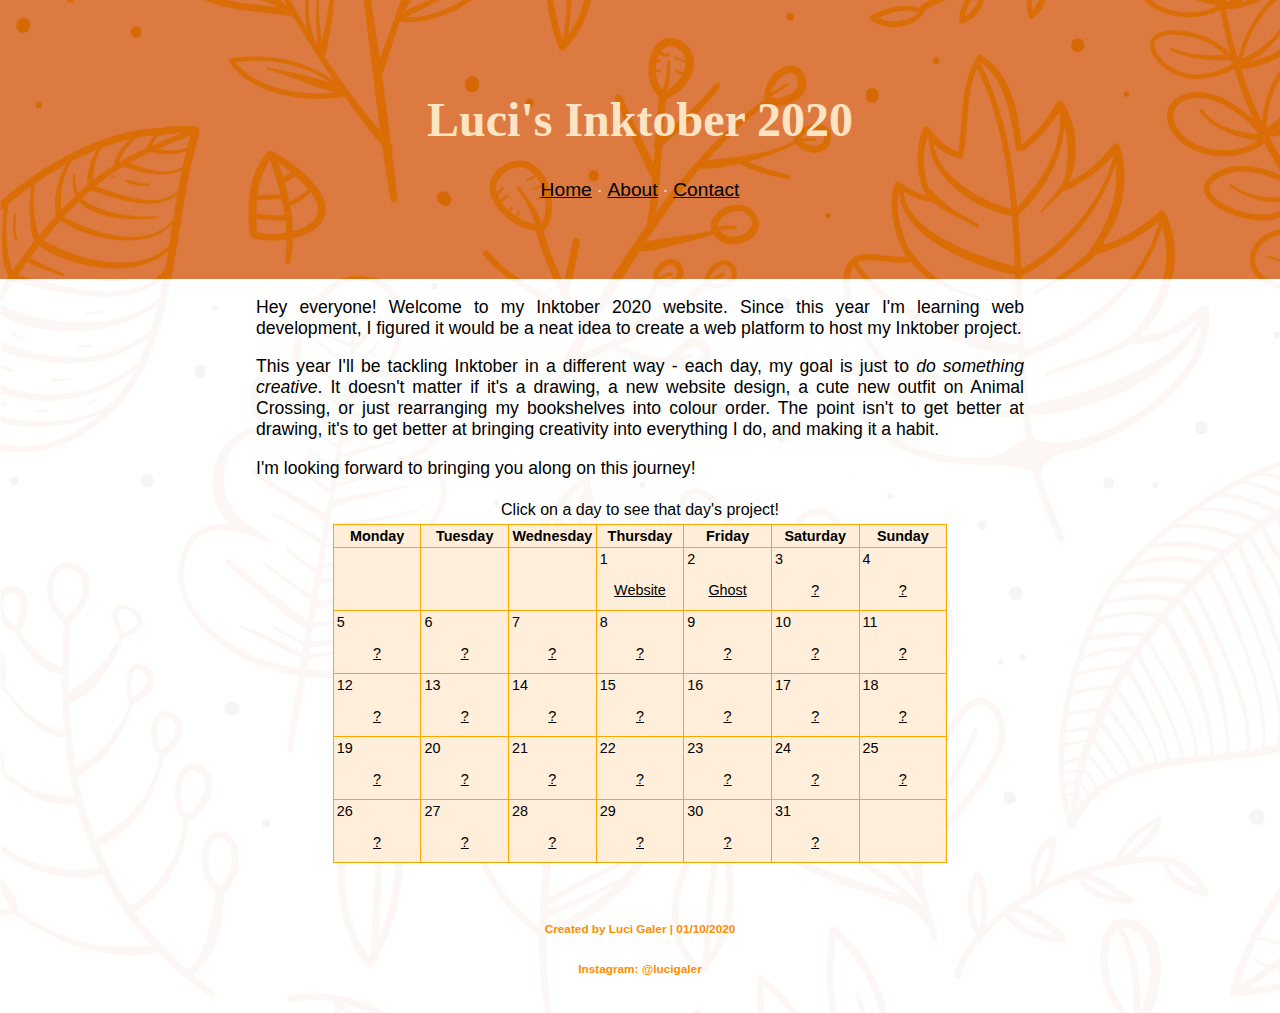
<file: Inktober/index.html>
<!DOCTYPE html>
<html>
  <head>
    <title>Luci's Inktober 2020</title>
    <link href="./resources/styles.css" type="text/css" rel="stylesheet">
  </head>

  <body>
    <header>
      <h1>Luci's Inktober 2020</h1>
      <nav>
        <p><a href="./index.html" class="link">Home</a> &middot; <a href="./about.html" class="link">About</a> &middot; <a href="#contact" class="link">Contact</a></p>
      </nav>
    </header>

    <main class="center">
      <section class="description">
        <p>Hey everyone! Welcome to my Inktober 2020 website. Since this year I'm learning web development, I figured it would be a neat idea to create a web platform to host my Inktober project.</p>
        <p>This year I'll be tackling Inktober in a different way - each day, my goal is just to <em>do something creative</em>. It doesn't matter if it's a drawing, a new website design, a cute new outfit on Animal Crossing, or just rearranging my bookshelves into colour order. The point isn't to get better at drawing, it's to get better at bringing creativity into everything I do, and making it a habit.</p>
        <p>I'm looking forward to bringing you along on this journey!</p>
      </section>
      <section class="calendar">

        <table>
          <caption class="caption">Click on a day to see that day's project!</caption>
          <thead>
            <tr>
              <th>Monday</th>
              <th>Tuesday</th>
              <th>Wednesday</th>
              <th>Thursday</th>
              <th>Friday</th>
              <th>Saturday</th>
              <th>Sunday</th>
            </tr>
          </thead>
          <tbody>
            <tr>
              <td rowspan="2" class="clean"></td>
              <td rowspan="2" class="clean"></td>
              <td rowspan="2" class="clean"></td>
              <td class="cal-number">1</td>
              <td class="cal-number">2</td>
              <td class="cal-number">3</td>
              <td class="cal-number">4</td>
            </tr>
            <tr>
              <td class="clean"><a href="./index.html" class="cal-link">Website</a></td>
              <td class="clean"><a href="./projects/day-2.html" class="cal-link">Ghost</a></td>
              <td class="clean"><a href="./projects/day-3.html" class="cal-link">?</a></td>
              <td class="clean"><a href="./projects/day-4.html" class="cal-link">?</a></td>
            </tr>
            <tr>
              <td class="cal-number">5</td>
              <td class="cal-number">6</td>
              <td class="cal-number">7</td>
              <td class="cal-number">8</td>
              <td class="cal-number">9</td>
              <td class="cal-number">10</td>
              <td class="cal-number">11</td>
            </tr>
            <tr>
              <td class="clean"><a href="./projects/day-n.html" class="cal-link">?</a></td>
              <td class="clean"><a href="./projects/day-n.html" class="cal-link">?</a></td>
              <td class="clean"><a href="./projects/day-n.html" class="cal-link">?</a></td>
              <td class="clean"><a href="./projects/day-n.html" class="cal-link">?</a></td>
              <td class="clean"><a href="./projects/day-n.html" class="cal-link">?</a></td>
              <td class="clean"><a href="./projects/day-n.html" class="cal-link">?</a></td>
              <td class="clean"><a href="./projects/day-n.html" class="cal-link">?</a></td>
            </tr>
            <tr>
              <td class="cal-number">12</td>
              <td class="cal-number">13</td>
              <td class="cal-number">14</td>
              <td class="cal-number">15</td>
              <td class="cal-number">16</td>
              <td class="cal-number">17</td>
              <td class="cal-number">18</td>
            </tr>
            <tr>
              <td class="clean"><a href="./projects/day-n.html" class="cal-link">?</a></td>
              <td class="clean"><a href="./projects/day-n.html" class="cal-link">?</a></td>
              <td class="clean"><a href="./projects/day-n.html" class="cal-link">?</a></td>
              <td class="clean"><a href="./projects/day-n.html" class="cal-link">?</a></td>
              <td class="clean"><a href="./projects/day-n.html" class="cal-link">?</a></td>
              <td class="clean"><a href="./projects/day-n.html" class="cal-link">?</a></td>
              <td class="clean"><a href="./projects/day-n.html" class="cal-link">?</a></td>
            </tr>
            <tr>
              <td class="cal-number">19</td>
              <td class="cal-number">20</td>
              <td class="cal-number">21</td>
              <td class="cal-number">22</td>
              <td class="cal-number">23</td>
              <td class="cal-number">24</td>
              <td class="cal-number">25</td>
            </tr>
            <tr>
              <td class="clean"><a href="./projects/day-n.html" class="cal-link">?</a></td>
              <td class="clean"><a href="./projects/day-n.html" class="cal-link">?</a></td>
              <td class="clean"><a href="./projects/day-n.html" class="cal-link">?</a></td>
              <td class="clean"><a href="./projects/day-n.html" class="cal-link">?</a></td>
              <td class="clean"><a href="./projects/day-n.html" class="cal-link">?</a></td>
              <td class="clean"><a href="./projects/day-n.html" class="cal-link">?</a></td>
              <td class="clean"><a href="./projects/day-n.html" class="cal-link">?</a></td>
            </tr>
            <tr>
              <td class="cal-number">26</td>
              <td class="cal-number">27</td>
              <td class="cal-number">28</td>
              <td class="cal-number">29</td>
              <td class="cal-number">30</td>
              <td class="cal-number">31</td>
              <td class="cal-number"></td>
            </tr>
            <tr>
              <td class="clean"><a href="./projects/day-n.html" class="cal-link">?</a></td>
              <td class="clean"><a href="./projects/day-n.html" class="cal-link">?</a></td>
              <td class="clean"><a href="./projects/day-n.html" class="cal-link">?</a></td>
              <td class="clean"><a href="./projects/day-n.html" class="cal-link">?</a></td>
              <td class="clean"><a href="./projects/day-n.html" class="cal-link">?</a></td>
              <td class="clean"><a href="./projects/day-n.html" class="cal-link">?</a></td>
              <td class="cal-number"></td>
            </tr>
          </tbody>
        </table>

      </section>
    </main>
    <br>
    <footer>
      <h6>Created by Luci Galer | 01/10/2020</h6>
      <h6 id="contact">Instagram: @lucigaler</h6>
    </footer>
  </body>
</html>
</file>
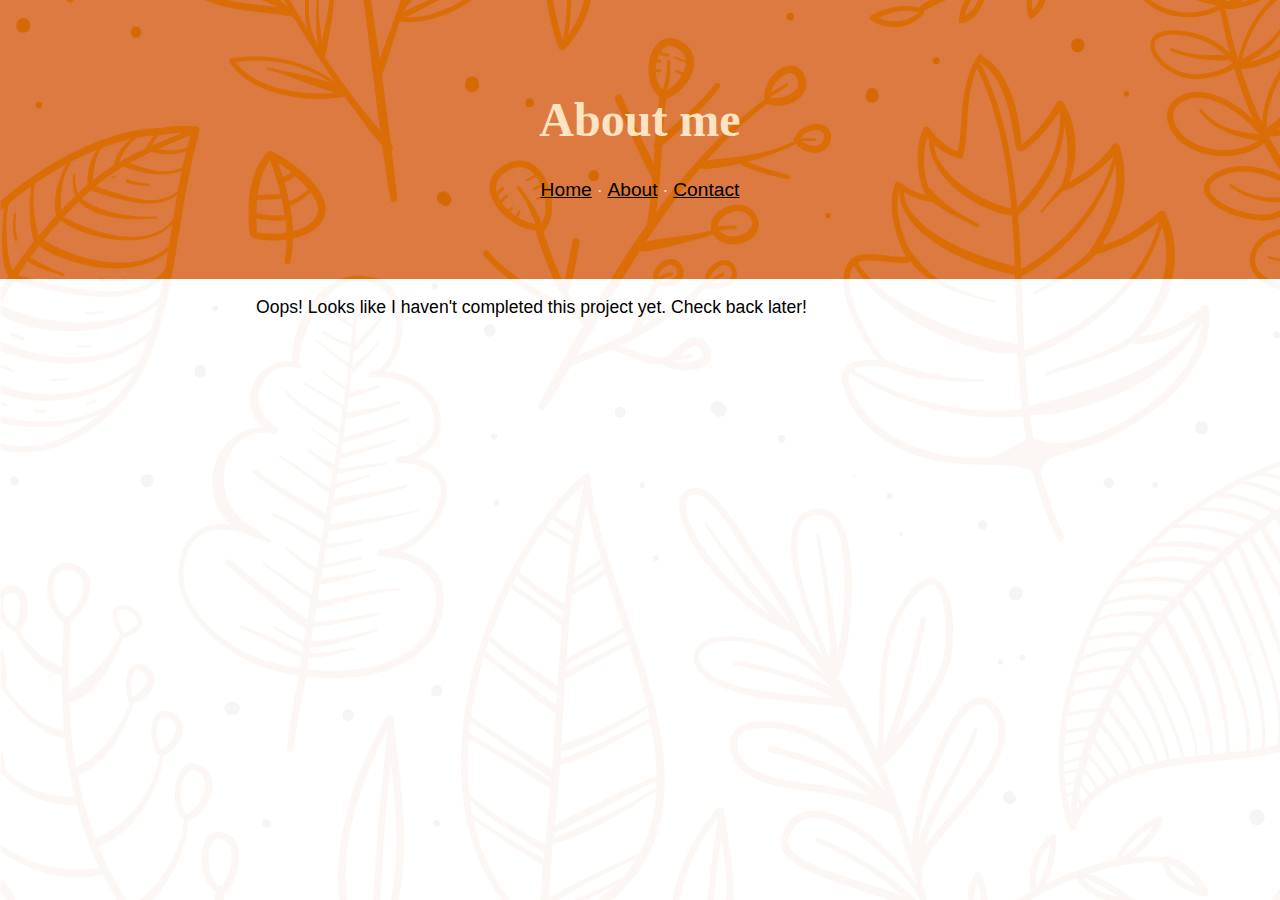
<file: Inktober/about.html>
<!DOCTYPE html>
<html>
  <head>
    <title>Luci's Inktober 2020 | About</title>
    <link href="./resources/styles.css" type="text/css" rel="stylesheet">
  </head>

  <body>
    <header>
      <h1>About me</h1>
      <nav>
        <p><a href="./index.html" class="link">Home</a> &middot; <a href="./about.html" class="link">About</a> &middot; <a href="./index.html/#contact" class="link">Contact</a></p>
      </nav>
    </header>
    <main class="center">
      <p>Oops! Looks like I haven't completed this project yet. Check back later!</p>
    </main>
  </body>

</html>
</file>
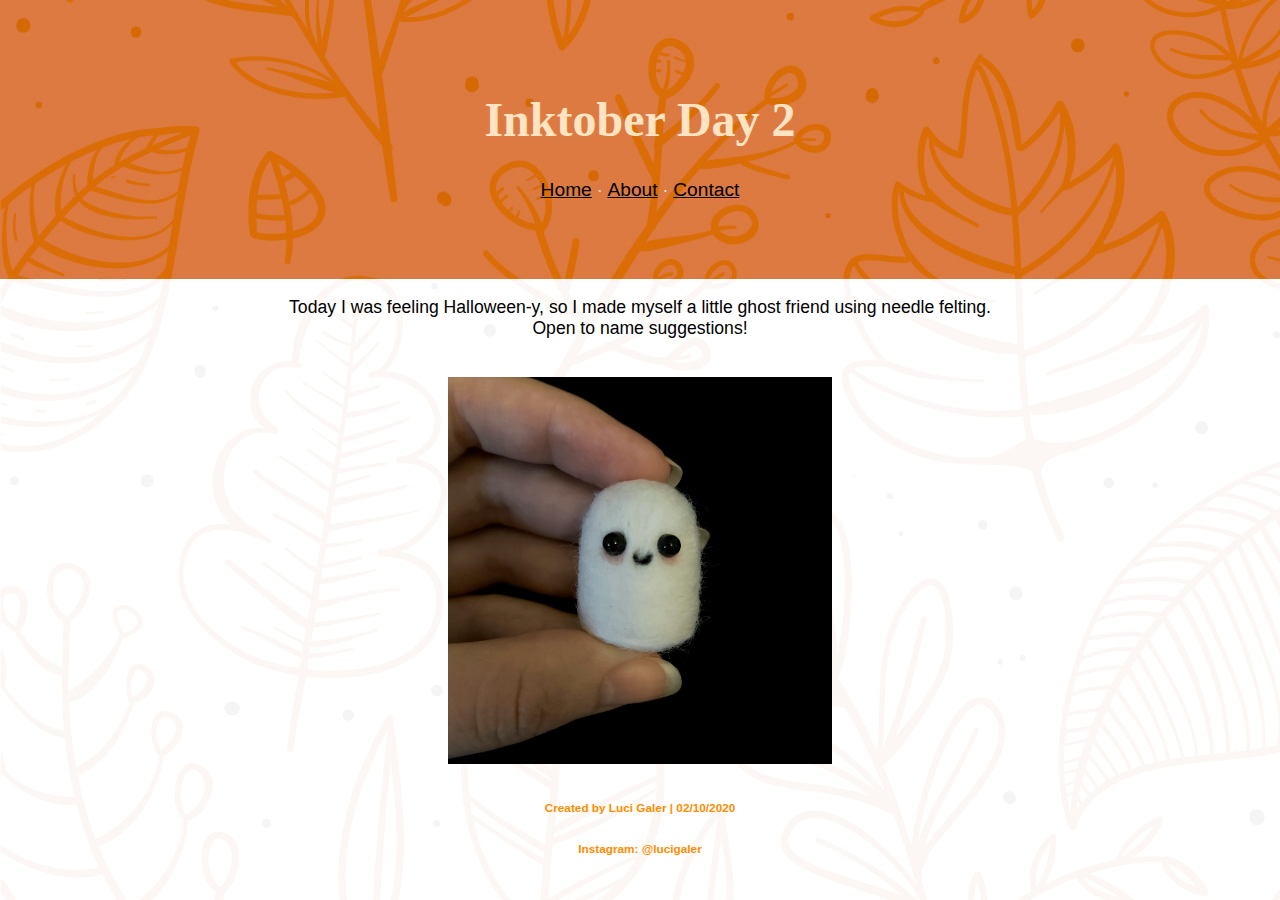
<file: Inktober/projects/day-2.html>
<!DOCTYPE html>
<html>
  <head>
    <title>Luci's Inktober 2020 | Day 2</title>
    <link href="../resources/styles.css" type="text/css" rel="stylesheet">
  </head>

  <body>
    <header>
      <h1>Inktober Day 2</h1>
      <nav>
        <p><a href="../index.html" class="link">Home</a> &middot; <a href="../about.html" class="link">About</a> &middot; <a href="../index.html/#contact" class="link">Contact</a></p>
      </nav>
    </header>
    <main class="center">
      <p class="text-center">Today I was feeling Halloween-y, so I made myself a little ghost friend using needle felting.
        <br>
        Open to name suggestions!</p>
        <br>
      <img class="img-center" src="../resources/ghostie-2.jpg" alt="Felted Ghost" />
    </main>
    <footer>
      <h6>Created by Luci Galer | 02/10/2020</h6>
      <h6 id="contact">Instagram: @lucigaler</h6>
    </footer>
  </body>

</html>
</file>
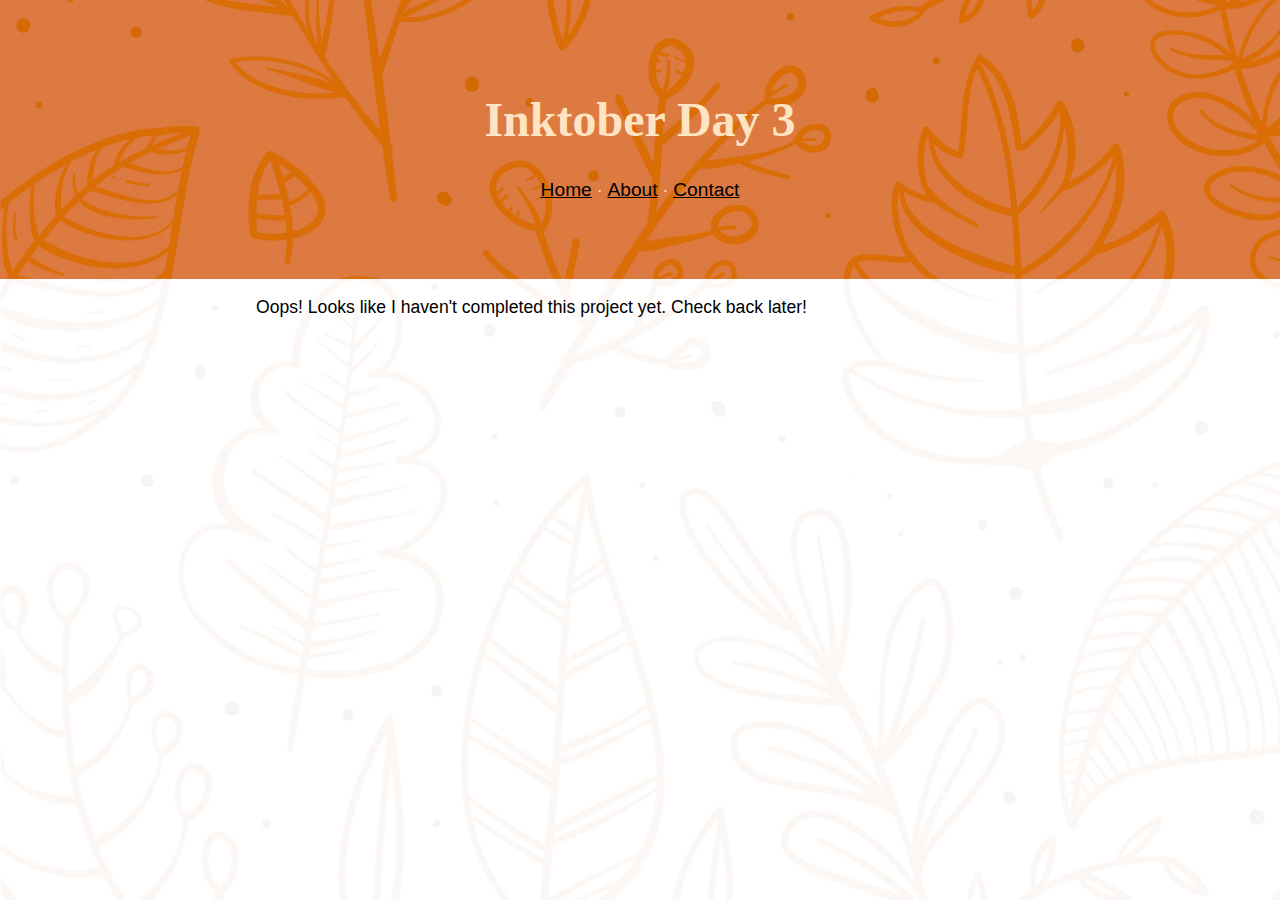
<file: Inktober/projects/day-3.html>
<!DOCTYPE html>
<html>
  <head>
    <title>Luci's Inktober 2020 | Day 3</title>
    <link href="../resources/styles.css" type="text/css" rel="stylesheet">
  </head>

  <body>
    <header>
      <h1>Inktober Day 3</h1>
      <nav>
        <p><a href="../index.html" class="link">Home</a> &middot; <a href="../about.html" class="link">About</a> &middot; <a href="../index.html/#contact" class="link">Contact</a></p>
      </nav>
    </header>
    <main class="center">
      <p>Oops! Looks like I haven't completed this project yet. Check back later!</p>
    </main>
  </body>

</html>
</file>
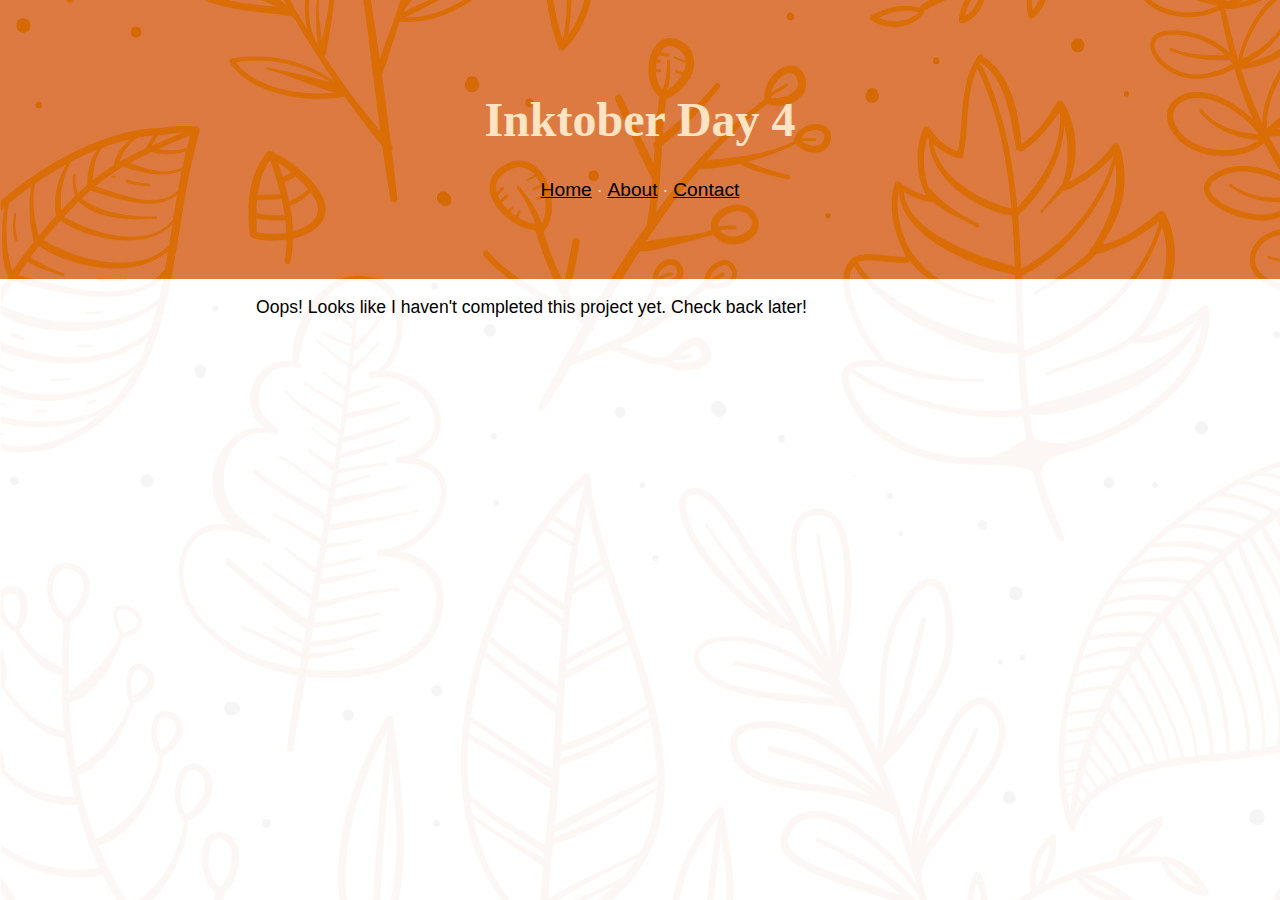
<file: Inktober/projects/day-4.html>
<!DOCTYPE html>
<html>
  <head>
    <title>Luci's Inktober 2020 | Day 4</title>
    <link href="../resources/styles.css" type="text/css" rel="stylesheet">
  </head>

  <body>
    <header>
      <h1>Inktober Day 4</h1>
      <nav>
        <p><a href="../index.html" class="link">Home</a> &middot; <a href="../about.html" class="link">About</a> &middot; <a href="../index.html/#contact" class="link">Contact</a></p>
      </nav>
    </header>
    <main class="center">
      <p>Oops! Looks like I haven't completed this project yet. Check back later!</p>
    </main>
  </body>

</html>
</file>
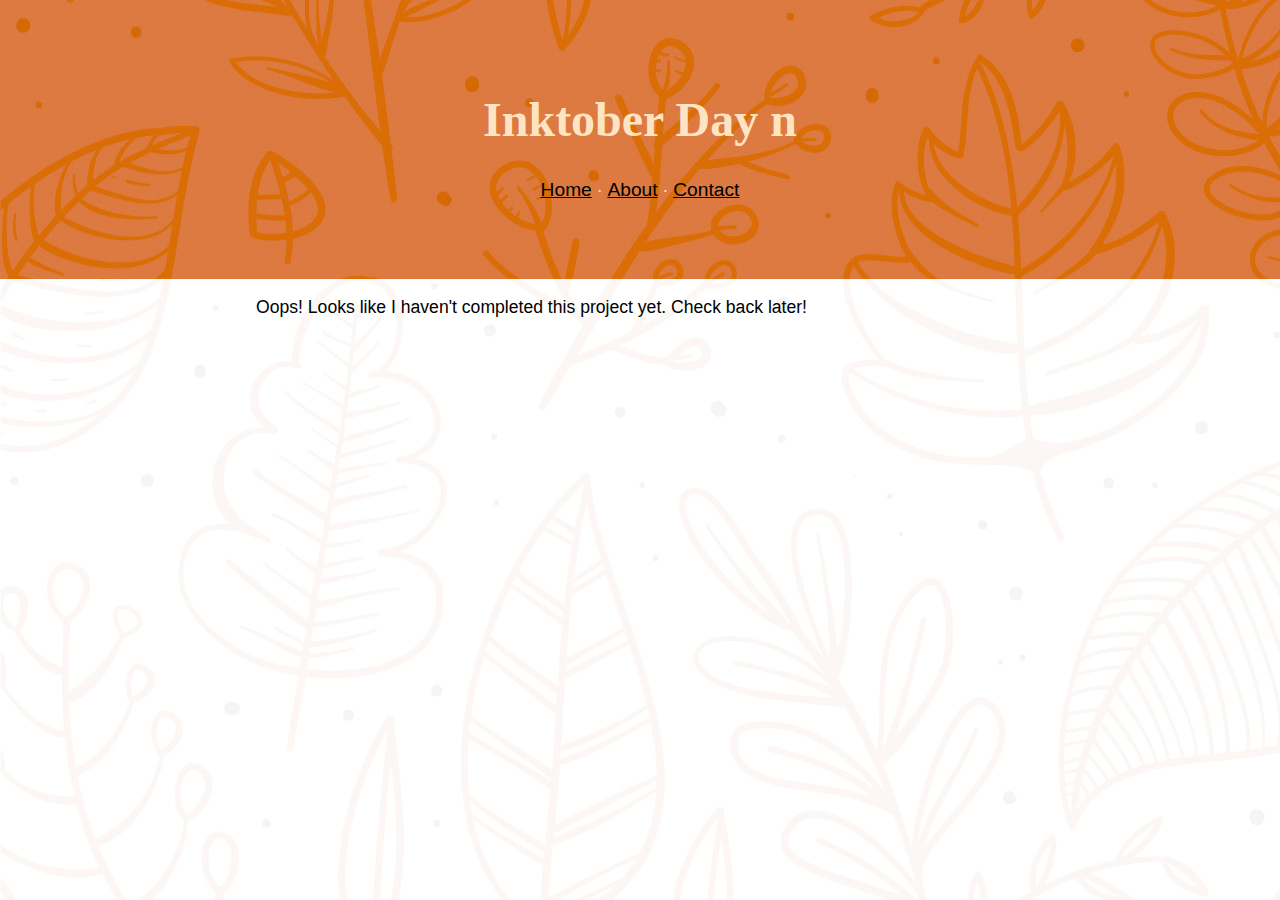
<file: Inktober/projects/day-n.html>
<!DOCTYPE html>
<html>
  <head>
    <title>Luci's Inktober 2020 | Day n</title>
    <link href="../resources/styles.css" type="text/css" rel="stylesheet">
  </head>

  <body>
    <header>
      <h1>Inktober Day n</h1>
      <nav>
        <p><a href="../index.html" class="link">Home</a> &middot; <a href="../about.html" class="link">About</a> &middot; <a href="../index.html/#contact" class="link">Contact</a></p>
      </nav>
    </header>
    <main class="center">
      <p>Oops! Looks like I haven't completed this project yet. Check back later!</p>
    </main>
  </body>

</html>
</file>
<file: Inktober/resources/styles.css>
html {
  font-size: 100%;
}

body {
  margin: 0px;
  font-size: 1.1rem;
  font-family: Lora, sans-serif;
  background-color: PeachPuff; /* Older browsers */
  background-image: url("./leaf-background-wide-transparent-2.jpg");
}

header {
  padding: 60px;
  background-image: url("./leaf-background-wide-dark.jpg");
  text-align: center;
  color: Bisque;
}

.link {
  font-size: 1.2rem;
  color: Black;
}

h1 {
  font-size: 3rem;
  font-family: "Dancing Script", cursive;
  font-weight: bold;
}

.description {
  text-align: justify;
  width: auto;
}

.text-center {
  text-align: center;
}

.img-center {
  display: block;
  margin-left: auto;
  margin-right: auto;
  width: 50%;
}

.center {
  margin: auto;
  width: 60%;
}

table {
  background-color: #FFEED9;
  margin: auto;
  table-layout: fixed;
  width: 80%;
  word-wrap: break-word;
  border: 1px solid Orange;
  border-collapse: collapse;
}

table, td, th {
  font-size: 0.9rem;
  padding: 3px;
}

td {
  height: 25px;
  text-align: left;
  vertical-align: top;
}

.clean {
  border-bottom: 1px solid Orange;
  border-top: none;
  border-left: 1px solid Orange;
  border-right: 1px solid Orange;
  text-align: center;
}

.cal-number {
  border-left: 1px solid Orange;
  border-right: 1px solid Orange;
}

th {
  height: auto;
  text-align: center;
  vertical-align: middle;
  border: 1px solid Orange;
}

.caption {
  font-size: 1rem;
  padding: 5px;
}

.cal-link {
  color: Black;
}

footer {
  padding: 10px;
  color: DarkOrange;
  text-align: center;
}
</file>
